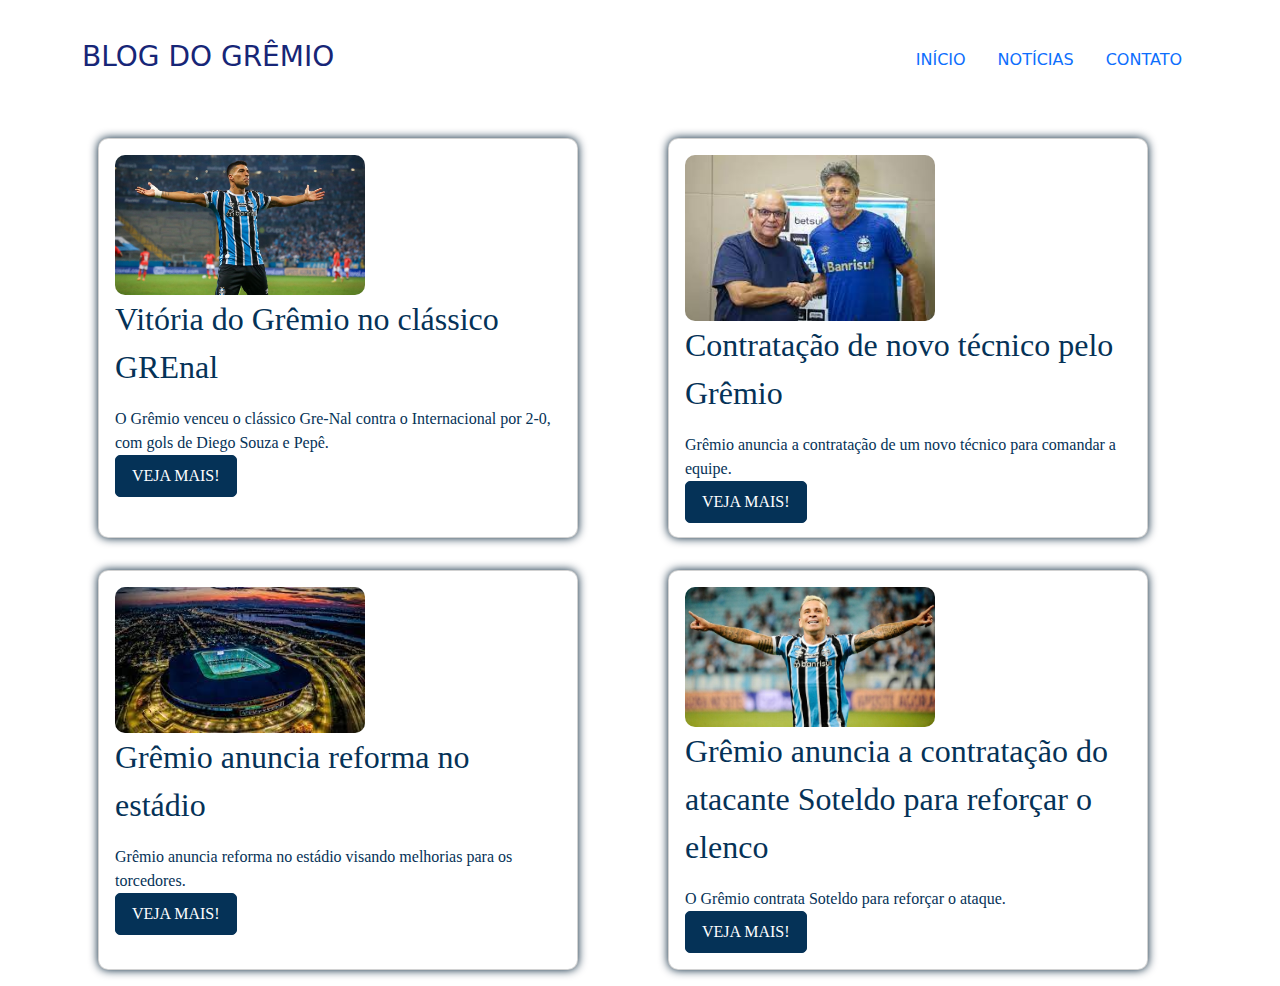
<file: index.html>
<!DOCTYPE html>
<html lang="pt-BR">
<head>
    <meta charset="UTF-8">
    <meta name="viewport" content="width=device-width, initial-scale=1.0">
    <title>BLOG</title>

    <link href="https://cdn.jsdelivr.net/npm/bootstrap@5.3.3/dist/css/bootstrap.min.css" rel="stylesheet" integrity="sha384-QWTKZyjpPEjISv5WaRU9OFeRpok6YctnYmDr5pNlyT2bRjXh0JMhjY6hW+ALEwIH" crossorigin="anonymous">
    
    <link rel="stylesheet" href="./css/style.css">
</head>

<body>
<header>
    <div class="container">
        <div class="row">
            <div class="col">
                <h3>BLOG DO GRÊMIO</h3>
            </div>
            <div class="col">
                <nav>
                    <ul class="nav justify-content-end">
                        <li class="nav-item">
                          <a href="index.html" class="nav-link" aria-current="page" a >INÍCIO</a>
                        </li>
                        <li class="nav-item">
                          <a class="nav-link" href="#">NOTÍCIAS</a>
                        </li>
                        <li class="nav-item">
                          <a class="nav-link" href="#">CONTATO</a>
                        </li>
                      </ul>
                </nav>
            </div>
        </div>
    </div>
</header>


    <div class="container">
        <div class="row">
            <div class="col">
                
                <div class="card">
                    <img class="card-img-top" src="./images/grenal.png">
                    <div class="card-title">Vitória do Grêmio no clássico GREnal</div>
                    <div class="card-text">O Grêmio venceu o clássico Gre-Nal contra o Internacional por 2-0, com gols de Diego Souza e Pepê.
                    </div>
                    <a href="not1.html">
                        <button class="btn btn-primary">Veja mais!</button>
                    </a>
                </div>
            </div>
            <div class="col">
                <div class="card">
                    <img class="card-img-top" src="./images/contratacao.png">
                    <div class="card-title">Contratação de novo técnico pelo Grêmio</div>
                    <div class="card-text">Grêmio anuncia a contratação de um novo técnico para comandar a equipe.
                    </div>
                    <a href="not2.html">
                        <button class="btn btn-primary">Veja mais!</button>
                    </a>
                </div>
            </div>
            <div class="col">
                <div class="card">
                    <img class="card-img-top" src="./images/estadio.png">
                    <div class="card-title">Grêmio anuncia reforma no estádio</div>
                    <div class="card-text">Grêmio anuncia reforma no estádio visando melhorias para os torcedores.
                    </div>
                    <a href="not3.html">
                        <button class="btn btn-primary">Veja mais!</button>
                    </a>
                </div>
            </div>
            <div class="col">
                <div class="card">
                    <img class="card-img-top" src="./images/soteldo.png">
                    <div class="card-title">Grêmio anuncia a contratação do atacante Soteldo para reforçar o elenco</div>
                <div class="card-text">O Grêmio contrata Soteldo para reforçar o ataque.</div>
                    <a href="not4.html">
                        <button class="btn btn-primary">Veja mais!</button>
                    </a>
                </div>
            </div>
        </div>
    </div>
    <script src=""></script>
</body>
</html>
</file>
<file: css/style.css>
header{
    text-decoration: none;
    padding: 40px;
    display: flex;
}

h3{
  color:#172677;
}
.card {
  height: 25rem;
  width: 30rem;
    background-color: white;
    cursor: pointer;
    border-radius: 10px;
    box-shadow: 0px 0px 10px #021f36;
    margin: 1rem;
    display: inline-block;
    justify-content: space-around;
    padding: 1rem;
    transition: transform 0.3s ease;
}
.card-estend{
    background-color: white;
    cursor: pointer;
    border-radius: 10px;
    box-shadow: 0px 0px 10px #021f36;
    margin: 1rem;
    display: inline-block;
    flex-direction: column;
    justify-content: space-around;
    padding: 1rem;
    transition: transform 0.3s ease;

}
.card-img-top{
    border-radius: 10px;
    width: 250px;
}
.card:hover {
  transform: translateY(-10px);
}

.card-title {
  color: #053257;
  font-size: 2rem;
  margin-bottom: 1rem;
  font-family: Georgia, 'Times New Roman', Times, serif;
}

.card-text {
  font-size: 1rem;
  color: #053257;
  font-family: Georgia, 'Times New Roman', Times, serif;
}

.card a {
  text-decoration: none;
}

.card a:hover {
  background-color: #0b5ed7;
}


.btn-primary {
    background-color: #053257;
    border-color: #053257;
    color: #fff;
    padding: 0.5rem 1rem;
    border-radius: 5px;
    transition: background-color.3s;
    text-transform: uppercase;
    font-family: Georgia, 'Times New Roman', Times, serif;
}

.btn-primary:hover {
    background-color: #0062cc;
    border-color: #053257;
}
</file>
